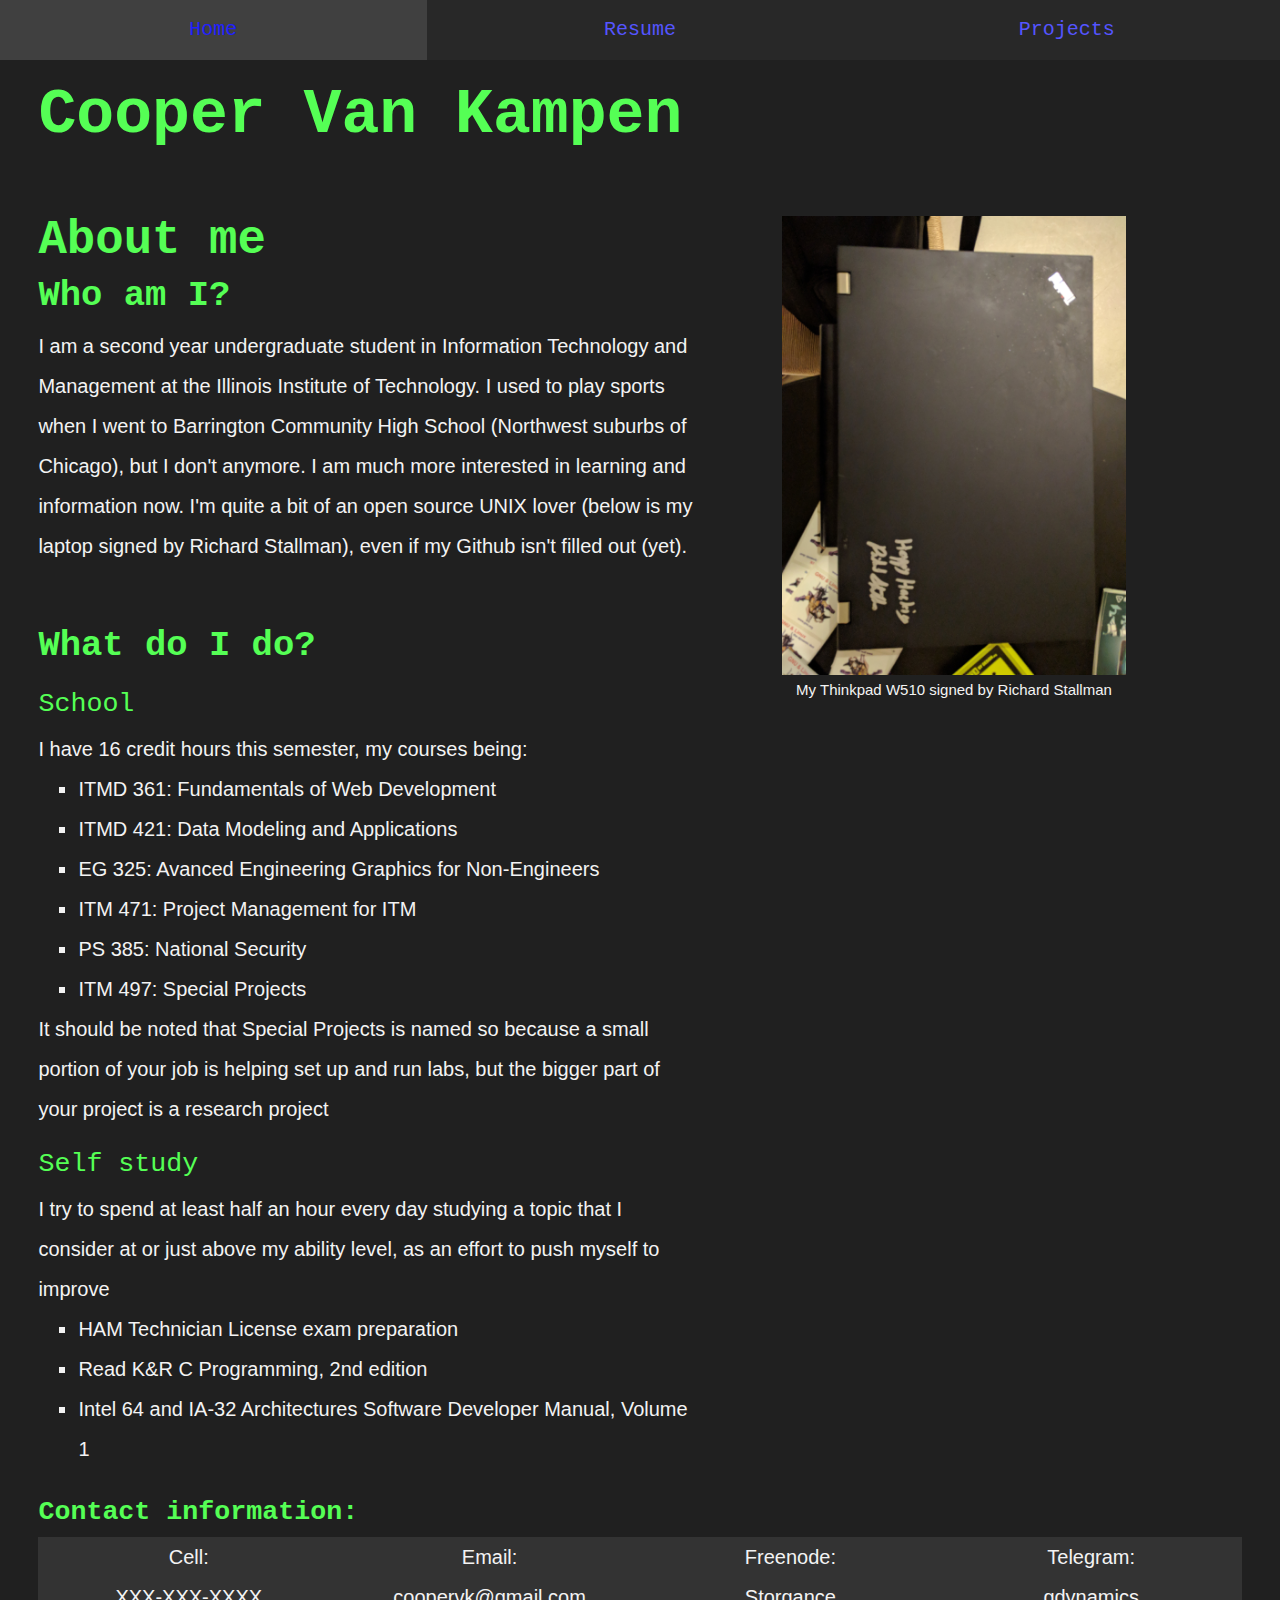
<file: index.html>
<!DOCTYPE html>
<html lang="en">
  <head>
    <title>Cooper Van Kampen Welcome Page</title>
    <meta charset="utf-8" />
    <meta name="viewport"
      content="width=device-width,initial-scale=1.0,shrink-to-fit=no" />
    <link rel="stylesheet" href="screen.css" />
  </head>
  <body id="home">
    <header>
      <nav id="navigation">
        <ul>
          <li><a href="">Home</a></li>
          <li><a href="resume/">Resume</a></li>
          <li><a href="projects/">Projects</a></li>
        </ul>
      </nav>
      <h1>Cooper Van Kampen</h1>
    </header>
    <main id="content">
      <article>
        <h2>About me</h2>
        <section>
          <h3>Who am I?</h3>    
          <p>I am a second year undergraduate student in Information Technology and Management at the Illinois Institute of Technology. I used to play sports when I went to Barrington Community High School (Northwest suburbs of Chicago), but I don't anymore. I am much more interested in learning and information now. I'm quite a bit of an open source UNIX lover (below is my laptop signed by Richard Stallman), even if my Github isn't filled out (yet).</p>
        </section>
        <section>
          <h3>What do I do?</h3>
          <h4>School</h4>
          <p>I have 16 credit hours this semester, my courses being:</p>
          <ul>
            <li><strong>ITMD 361:</strong> Fundamentals of Web Development</li>
            <li><strong>ITMD 421:</strong> Data Modeling and Applications</li>
            <li><strong>EG 325:</strong> Avanced Engineering Graphics for Non-Engineers</li>
            <li><strong>ITM 471:</strong> Project Management for ITM</li>
            <li><strong>PS 385:</strong> National Security</li>
            <li><strong>ITM 497:</strong> Special Projects</li>
          </ul>
          <p>It should be noted that Special Projects is named so because a small portion of your job is helping set up and run labs, but the bigger part of your project is a research project</p>
          <h4>Self study</h4>
          <p>I try to spend at least half an hour every day studying a topic that I consider at or just above my ability level, as an effort to push myself to improve</p>
          <ul>
            <li>HAM Technician License exam preparation</li>
            <li>Read K&amp;R C Programming, 2nd edition</li>
            <li>Intel 64 and IA-32 Architectures Software Developer Manual, Volume 1</li>
          </ul>
        </section>
      </article>
      <aside>
        <figure>
          <img src="images/signedlaptop.jpg" alt="Signed Laptop" />
          <figcaption>My Thinkpad W510 signed by Richard Stallman</figcaption>
        </figure>
      </aside>
    </main>
    <footer>
      <h2>Contact information:</h2>
      <ul>
        <li class="tel"><strong>Cell:</strong>XXX-XXX-XXXX</li>
        <li class="email"><strong>Email:</strong>coopervk@gmail.com</li>
        <li class="irc"><strong>Freenode:</strong>Storgance</li>
        <li class="telegram"><strong>Telegram:</strong>gdynamics</li>
      </ul>
    </footer>
    <script src="https://ajax.googleapis.com/ajax/libs/jquery/3.1.1/jquery.min.js"></script>
    <script src="site.js"></script>
  </body>
</html>
</file>
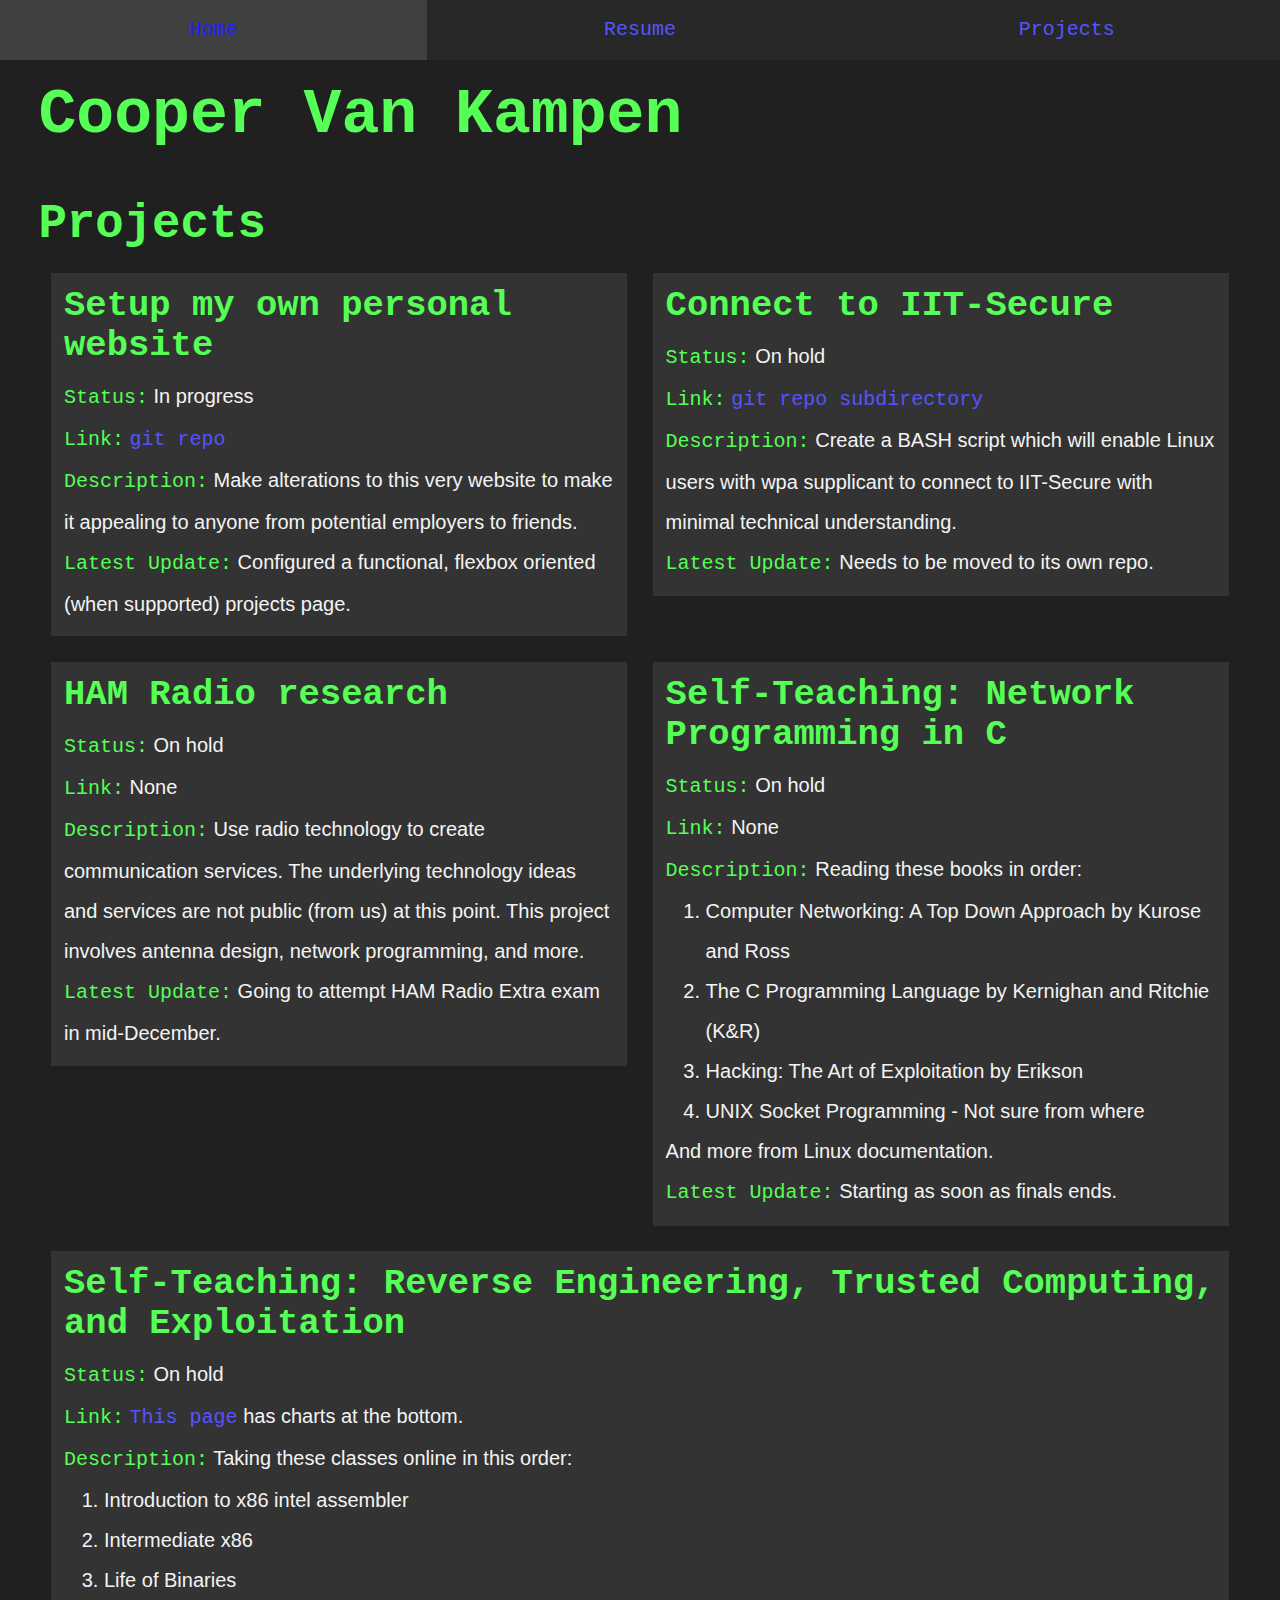
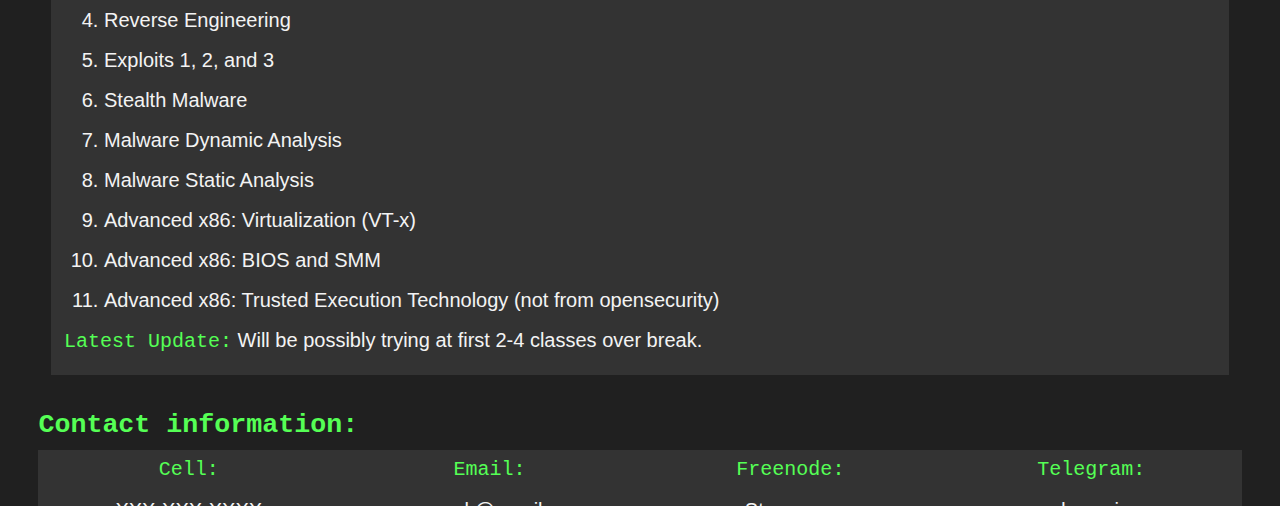
<file: projects/index.html>
<!DOCTYPE html>
<html lang="en">
  <head>
    <title>Projects of Cooper Van Kampen</title>
    <meta charset="utf-8" />
    <meta name="viewport"
      content="width=device-width,initial-scale=1.0,shrink-to-fit=no" />
    <link rel="stylesheet" href="../screen.css" />
  </head>
  <body id="projects">
    <header>
      <nav id="navigation">
        <ul>
          <li><a href="../">Home</a></li>
          <li><a href="../resume/">Resume</a></li>
          <li><a href="../projects/">Projects</a></li>
        </ul>
      </nav>
      <h1>Cooper Van Kampen</h1>
    </header>
    <main id="content">
      <h2>Projects</h2>
      <article>
        <section>
          <h3>Setup my own personal website</h3>
          <ul>
            <li><strong>Status:</strong> In progress</li>
            <li><strong>Link:</strong> <a href="https://github.com/coopervk/project-3">git repo</a></li>
            <li><strong>Description:</strong> Make alterations to this very website to make it appealing to anyone from potential employers to friends.</li>
            <li class="update"><strong>Latest Update:</strong> Configured a functional, flexbox oriented (when supported) projects page.</li>
        </ul>
        </section>
        <section>
          <h3>Connect to IIT-Secure</h3>
          <ul>
            <li><strong>Status:</strong> On hold</li>
            <li><strong>Link:</strong> <a href="https://github.com/coopervk/Scripts/tree/master/connectiit">git repo subdirectory</a></li>
            <li><strong>Description:</strong> Create a BASH script which will enable Linux users with wpa supplicant to connect to IIT-Secure with minimal technical understanding.</li>
            <li class="update"><strong>Latest Update:</strong> Needs to be moved to its own repo.</li>
          </ul>
        </section>
        <section>
          <h3>HAM Radio research</h3>
          <ul>
            <li><strong>Status:</strong> On hold</li>
            <li><strong>Link:</strong> None</li>
            <li><strong>Description:</strong> Use radio technology to create communication services. The underlying technology ideas and services are not public (from us) at this point. This project involves antenna design, network programming, and more.</li>
            <li class="update"><strong>Latest Update:</strong> Going to attempt HAM Radio Extra exam in mid-December.</li>
          </ul>
        </section>
        <section>
          <h3>Self-Teaching: Network Programming in C</h3>
          <ul>
            <li><strong>Status:</strong> On hold</li>
            <li><strong>Link:</strong> None</li>
            <li><strong>Description:</strong> Reading these books in order:
            <ol>
              <li>Computer Networking: A Top Down Approach by Kurose and Ross</li>
              <li>The C Programming Language by Kernighan and Ritchie (K&amp;R)</li>
              <li>Hacking: The Art of Exploitation by Erikson</li>
              <li>UNIX Socket Programming - Not sure from where</li>
            </ol>
            And more from Linux documentation.</li>
            <li class="update"><strong>Latest Update:</strong> Starting as soon as finals ends.</li>
          </ul>
        </section>
        <section>
          <h3>Self-Teaching: Reverse Engineering, Trusted Computing, and Exploitation</h3>
          <ul>
            <li><strong>Status:</strong> On hold</li>
            <li><strong>Link:</strong> <a href="http://opensecuritytraining.info/IntroX86.html">This page</a> has charts at the bottom.</li>
              <strong>Description:</strong> Taking these classes online in this order:
              <ol>
                <li>Introduction to x86 intel assembler</li>
                <li>Intermediate x86</li>
                <li>Life of Binaries</li>
                <li>Reverse Engineering</li>
                <li>Exploits 1, 2, and 3</li>
                <li>Stealth Malware</li>
                <li>Malware Dynamic Analysis</li>
                <li>Malware Static Analysis</li>
                <li>Advanced x86: Virtualization (VT-x)</li>
                <li>Advanced x86: BIOS and SMM</li>
                <li>Advanced x86: Trusted Execution Technology (not from opensecurity)</li>
              </ol>
            <li class="update"><strong>Latest Update:</strong> Will be possibly trying at first 2-4 classes over break.</li>
          </ul>
        </section>
      </article>
    </main>
    <footer>
      <h2>Contact information:</h2>
      <ul>
        <li class="tel"><strong>Cell:</strong>XXX-XXX-XXXX</li>
        <li class="email"><strong>Email:</strong>coopervk@gmail.com</li>
        <li class="irc"><strong>Freenode:</strong>Storgance</li>
        <li class="telegram"><strong>Telegram:</strong>gdynamics</li>
      </ul>
    </footer>
    <script src="https://ajax.googleapis.com/ajax/libs/jquery/3.1.1/jquery.min.js"></script>
    <script src="../site.js"></script>
  </body>
</html>
</file>
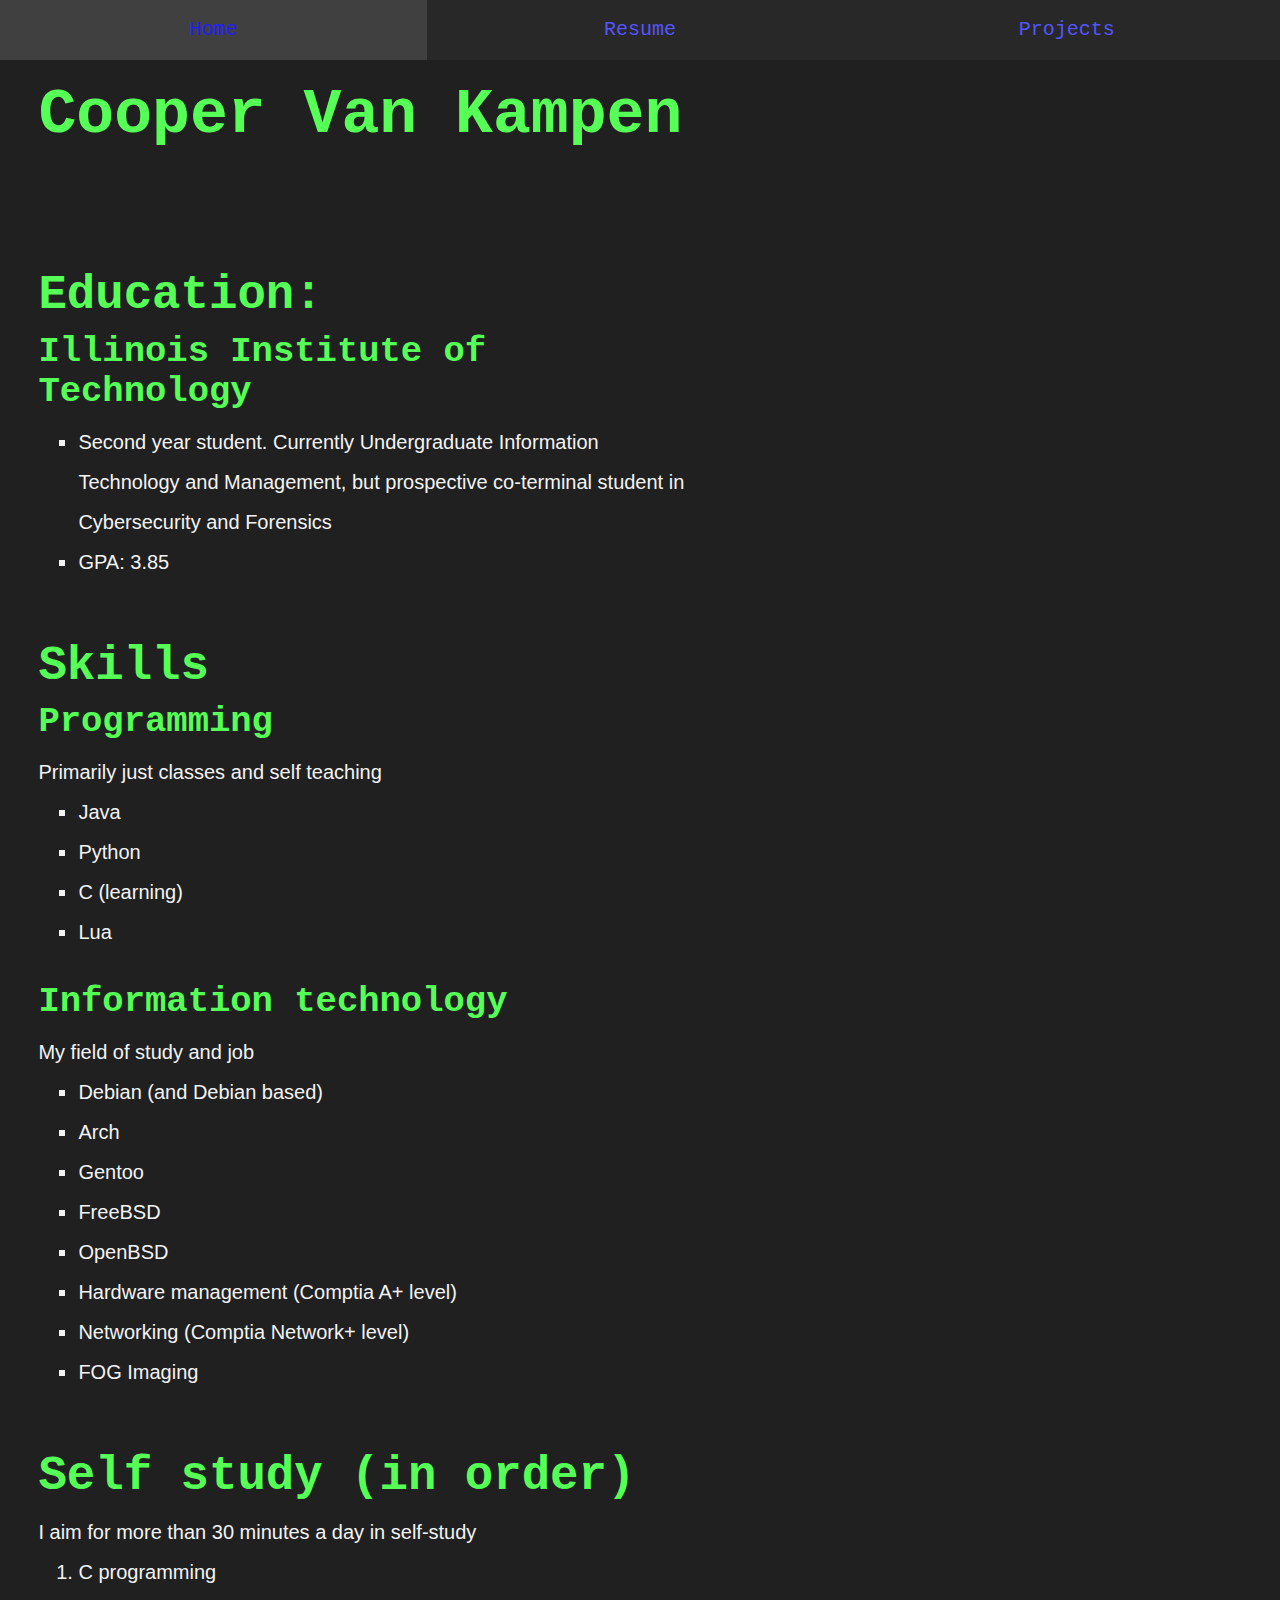
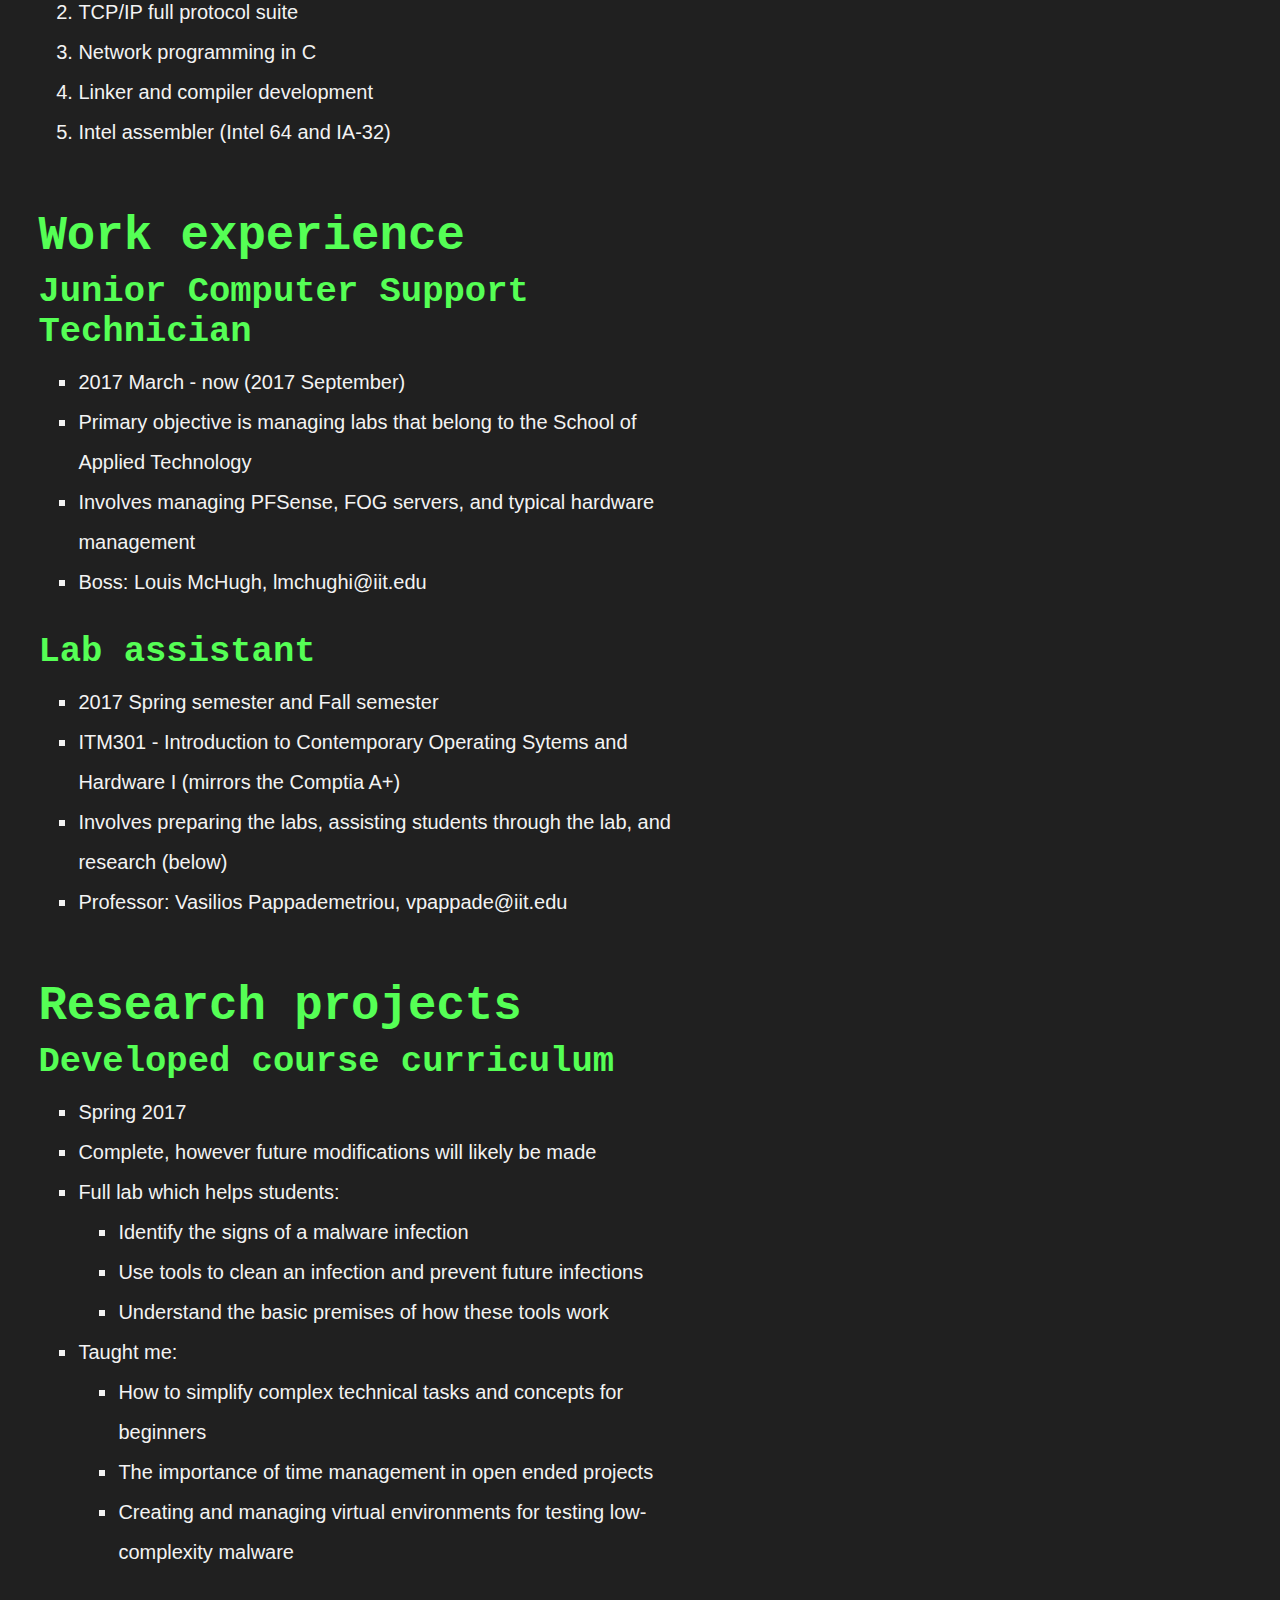
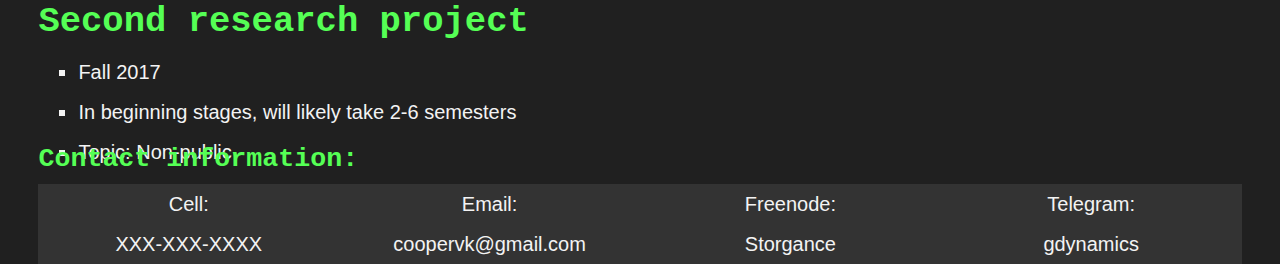
<file: resume/index.html>
<!DOCTYPE html>
<html lang="en">
  <head>
    <title>Resume of Cooper Van Kampen</title>
    <meta charset="utf-8" />
    <meta name="viewport"
      content="width=device-width,initial-scale=1.0,shrink-to-fit=no" />
    <link rel="stylesheet" href="../screen.css" />
  </head>
  <body>
    <header>
      <nav id="navigation">
        <ul>
          <li><a href="../">Home</a></li>
          <li><a href="../resume/">Resume</a></li>
          <li><a href="../projects/">Projects</a></li>
        </ul>
      </nav>
      <h1>Cooper Van Kampen</h1>
    </header>
    <main id="content">
      <article>
        <h2>Education:</h2>
        <section>
          <h3>Illinois Institute of Technology</h3>
          <ul>
            <li>Second year student. Currently Undergraduate Information Technology and Management, but prospective co-terminal student in Cybersecurity and Forensics</li>
            <li>GPA: 3.85</li>
          </ul>
        </section>
        <section>
          <h2>Skills</h2>
          <h3>Programming</h3>
          <p>Primarily just classes and self teaching</p>
          <ul>
            <li>Java</li>
            <li>Python</li>
            <li>C (learning)</li>
            <li>Lua</li>
          </ul>
          <h3>Information technology</h3>
          <p>My field of study and job</p>
          <ul>
            <li>Debian (and Debian based)</li>
            <li>Arch</li>
            <li>Gentoo</li>
            <li>FreeBSD</li>
            <li>OpenBSD</li>
            <li>Hardware management (Comptia A+ level)</li>
            <li>Networking (Comptia Network+ level)</li>
            <li>FOG Imaging</li>
          </ul>
        </section>
        <section>
          <h2>Self study (in order)</h2>
          <p>I aim for more than 30 minutes a day in self-study</p>
          <ol>
            <li>C programming</li>
            <li>TCP/IP full protocol suite</li>
            <li>Network programming in C</li>
            <li>Linker and compiler development</li>
            <li>Intel assembler (Intel 64 and IA-32)</li>
          </ol>
        </section>
        <h2>Work experience</h2>
        <section>
          <h3>Junior Computer Support Technician</h3>
          <ul>
            <li>2017 March - now (2017 September)</li>
            <li>Primary objective is managing labs that belong to the School of Applied Technology</li>
            <li>Involves managing PFSense, FOG servers, and typical hardware management</li>
            <li>Boss: Louis McHugh, lmchughi@iit.edu</li>
          </ul>
          <h3>Lab assistant</h3>
          <ul>
            <li>2017 Spring semester and Fall semester</li>
            <li>ITM301 - Introduction to Contemporary Operating Sytems and Hardware I (mirrors the Comptia A+)</li>
            <li>Involves preparing the labs, assisting students through the lab, and research (below)</li>
            <li>Professor: Vasilios Pappademetriou, vpappade@iit.edu</li>
          </ul>
        </section>
        <h2>Research projects</h2>
        <section>
          <h3>Developed course curriculum</h3>
          <ul>
            <li>Spring 2017</li>
            <li>Complete, however future modifications will likely be made</li>
            <li>Full lab which helps students:
              <ul>
                <li>Identify the signs of a malware infection</li> 
                <li>Use tools to clean an infection and prevent future infections</li>
                <li>Understand the basic premises of how these tools work</li>
              </ul>
            </li>
            <li>Taught me:
              <ul>
                <li>How to simplify complex technical tasks and concepts for beginners</li>
                <li>The importance of time management in open ended projects</li>
                <li>Creating and managing virtual environments for testing low-complexity malware</li>
              </ul>
            </li>
          </ul>
          <h3>Second research project</h3>
          <ul>
            <li>Fall 2017</li>
            <li>In beginning stages, will likely take 2-6 semesters</li>
            <li>Topic: Non-public</li>
          </ul>
        </section>
      </article>
    </main>
    <footer>
      <h2>Contact information:</h2>
      <ul>
        <li class="tel"><strong>Cell:</strong>XXX-XXX-XXXX</li>
        <li class="email"><strong>Email:</strong>coopervk@gmail.com</li>
        <li class="irc"><strong>Freenode:</strong>Storgance</li>
        <li class="telegram"><strong>Telegram:</strong>gdynamics</li>
      </ul>
    </footer>
  </body>
</html>
</file>
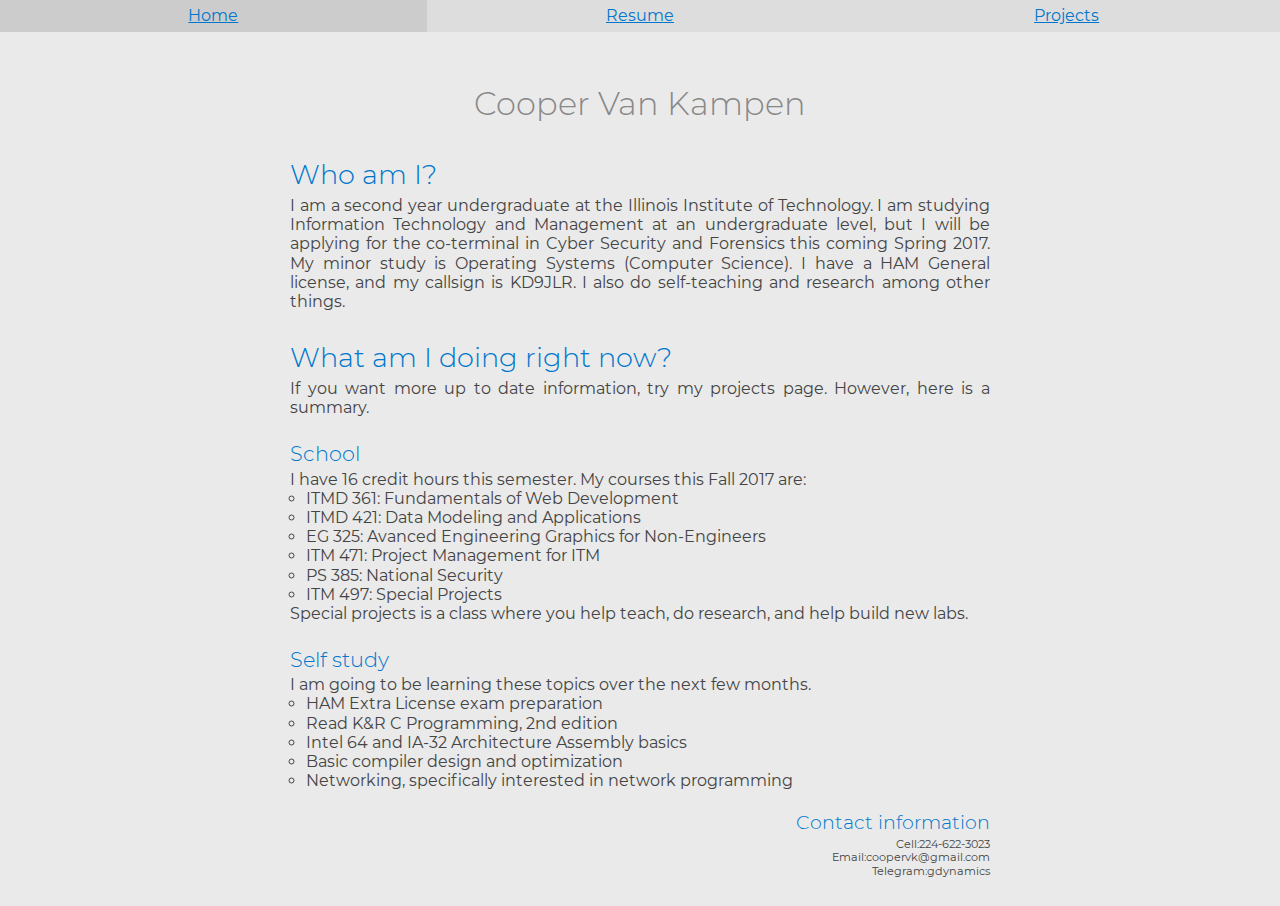
<file: wip/index.html>
<!DOCTYPE html>
<html lang="en">
  <head>
    <title>Cooper Van Kampen Welcome Page</title>
    <meta charset="utf-8" />
    <meta name="viewport"
      content="width=device-width,initial-scale=1.0,shrink-to-fit=no" />
    <link rel="stylesheet" href="screen.css" />
<!--    <link rel="stylesheet" href="//basehold.it/14/ff0000"> -->
  </head>
  <body id="home">
    <header>
      <nav id="navigation">
        <ul>
          <li><a href="./">Home</a></li>
          <li><a href="resume/">Resume</a></li>
          <li><a href="projects/">Projects</a></li>
        </ul>
      </nav>
    </header>
    <main id="content">
      <h1>Cooper Van Kampen</h1>
      <article>
        <h2>Who am I?</h2> 
        <section>   
          <p>I am a second year undergraduate at the Illinois Institute of Technology. I am studying Information Technology and Management at an undergraduate level, but I will be applying for the co-terminal in Cyber Security and Forensics this coming Spring 2017. My minor study is Operating Systems (Computer Science). I have a HAM General license, and my callsign is KD9JLR. I also do self-teaching and research among other things.</p>
        </section>
        <h2>What am I doing right now?</h2>
        <section>
        <p>If you want more up to date information, try my projects page. However, here is a summary.</p>
          <h3>School</h3>
          <p>I have 16 credit hours this semester. My courses this Fall 2017 are:</p>
          <ul>
            <li><strong>ITMD 361:</strong> Fundamentals of Web Development</li>
            <li><strong>ITMD 421:</strong> Data Modeling and Applications</li>
            <li><strong>EG 325:</strong> Avanced Engineering Graphics for Non-Engineers</li>
            <li><strong>ITM 471:</strong> Project Management for ITM</li>
            <li><strong>PS 385:</strong> National Security</li>
            <li><strong>ITM 497:</strong> Special Projects</li>
          </ul>
          <p>Special projects is a class where you help teach, do research, and help build new labs.</p>
          <h3>Self study</h3>
          <p>I am going to be learning these topics over the next few months.</p>
          <ul>
            <li>HAM Extra License exam preparation</li>
            <li>Read K&amp;R C Programming, 2nd edition</li>
            <li>Intel 64 and IA-32 Architecture Assembly basics</li>
            <li>Basic compiler design and optimization</li>
            <li>Networking, specifically interested in network programming</li>
          </ul>
        </section>
      </article>
      <aside>
      </aside>
      <footer>
        <h2>Contact information</h2>
        <ul>
          <li class="tel"><strong>Cell:</strong>224-622-3023</li>
          <li class="email"><strong>Email:</strong>coopervk@gmail.com</li>
          <li class="telegram"><strong>Telegram:</strong>gdynamics</li>
        </ul>
      </footer>
    </main>
    <script src="https://ajax.googleapis.com/ajax/libs/jquery/3.1.1/jquery.min.js"></script>
    <script src="site.js"></script>
  </body>
</html>
</file>
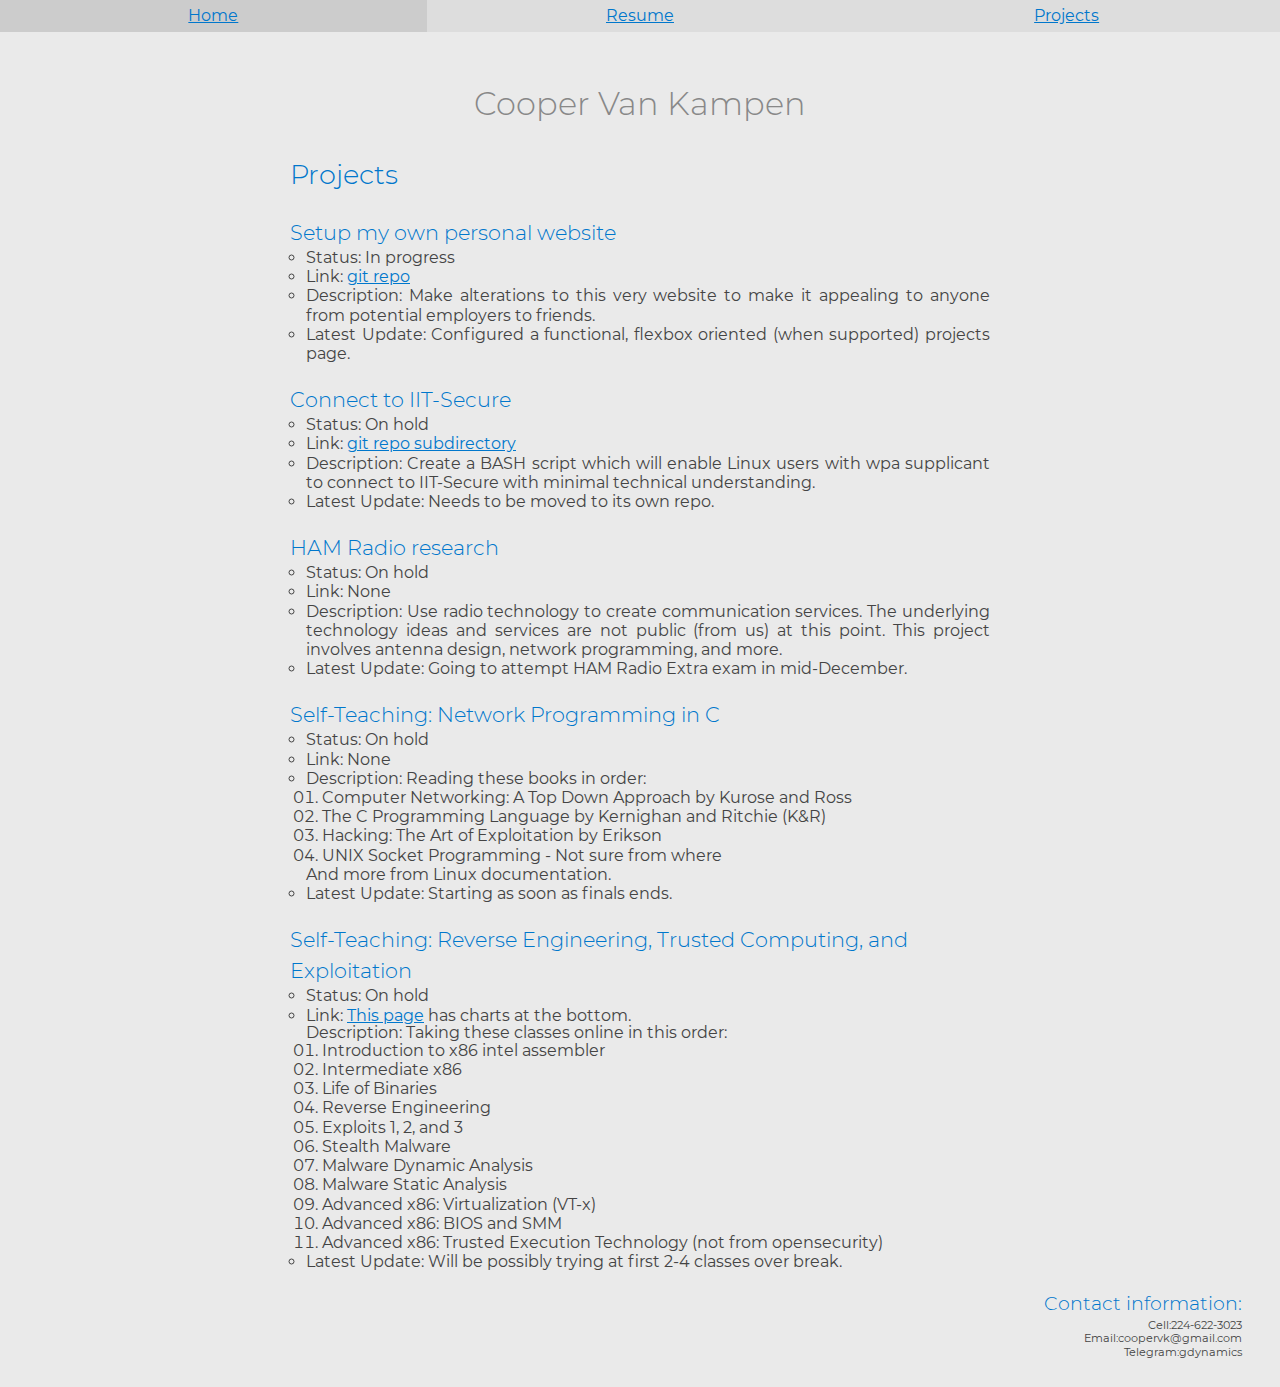
<file: wip/projects/index.html>
<!DOCTYPE html>
<html lang="en">
  <head>
    <title>Projects of Cooper Van Kampen</title>
    <meta charset="utf-8" />
    <meta name="viewport"
      content="width=device-width,initial-scale=1.0,shrink-to-fit=no" />
    <link rel="stylesheet" href="../screen.css" />
    <link rel="stylesheet" href="//basehold.it/14/ff0000">
  </head>
  <body id="projects">
    <header>
      <nav id="navigation">
        <ul>
          <li><a href="../">Home</a></li>
          <li><a href="../resume/">Resume</a></li>
          <li><a href="../projects/">Projects</a></li>
        </ul>
      </nav>
      <h1>Cooper Van Kampen</h1>
    </header>
    <main id="content">
      <h2>Projects</h2>
      <article>
        <section>
          <h3>Setup my own personal website</h3>
          <ul>
            <li><strong>Status:</strong> In progress</li>
            <li><strong>Link:</strong> <a href="https://github.com/coopervk/project-3">git repo</a></li>
            <li><strong>Description:</strong> Make alterations to this very website to make it appealing to anyone from potential employers to friends.</li>
            <li class="update"><strong>Latest Update:</strong> Configured a functional, flexbox oriented (when supported) projects page.</li>
        </ul>
        </section>
        <section>
          <h3>Connect to IIT-Secure</h3>
          <ul>
            <li><strong>Status:</strong> On hold</li>
            <li><strong>Link:</strong> <a href="https://github.com/coopervk/Scripts/tree/master/connectiit">git repo subdirectory</a></li>
            <li><strong>Description:</strong> Create a BASH script which will enable Linux users with wpa supplicant to connect to IIT-Secure with minimal technical understanding.</li>
            <li class="update"><strong>Latest Update:</strong> Needs to be moved to its own repo.</li>
          </ul>
        </section>
        <section>
          <h3>HAM Radio research</h3>
          <ul>
            <li><strong>Status:</strong> On hold</li>
            <li><strong>Link:</strong> None</li>
            <li><strong>Description:</strong> Use radio technology to create communication services. The underlying technology ideas and services are not public (from us) at this point. This project involves antenna design, network programming, and more.</li>
            <li class="update"><strong>Latest Update:</strong> Going to attempt HAM Radio Extra exam in mid-December.</li>
          </ul>
        </section>
        <section>
          <h3>Self-Teaching: Network Programming in C</h3>
          <ul>
            <li><strong>Status:</strong> On hold</li>
            <li><strong>Link:</strong> None</li>
            <li><strong>Description:</strong> Reading these books in order:
            <ol>
              <li>Computer Networking: A Top Down Approach by Kurose and Ross</li>
              <li>The C Programming Language by Kernighan and Ritchie (K&amp;R)</li>
              <li>Hacking: The Art of Exploitation by Erikson</li>
              <li>UNIX Socket Programming - Not sure from where</li>
            </ol>
            And more from Linux documentation.</li>
            <li class="update"><strong>Latest Update:</strong> Starting as soon as finals ends.</li>
          </ul>
        </section>
        <section>
          <h3>Self-Teaching: Reverse Engineering, Trusted Computing, and Exploitation</h3>
          <ul>
            <li><strong>Status:</strong> On hold</li>
            <li><strong>Link:</strong> <a href="http://opensecuritytraining.info/IntroX86.html">This page</a> has charts at the bottom.</li>
              <strong>Description:</strong> Taking these classes online in this order:
              <ol>
                <li>Introduction to x86 intel assembler</li>
                <li>Intermediate x86</li>
                <li>Life of Binaries</li>
                <li>Reverse Engineering</li>
                <li>Exploits 1, 2, and 3</li>
                <li>Stealth Malware</li>
                <li>Malware Dynamic Analysis</li>
                <li>Malware Static Analysis</li>
                <li>Advanced x86: Virtualization (VT-x)</li>
                <li>Advanced x86: BIOS and SMM</li>
                <li>Advanced x86: Trusted Execution Technology (not from opensecurity)</li>
              </ol>
            <li class="update"><strong>Latest Update:</strong> Will be possibly trying at first 2-4 classes over break.</li>
          </ul>
        </section>
      </article>
    </main>
    <footer>
      <h2>Contact information:</h2>
      <ul>
        <li class="tel"><strong>Cell:</strong>224-622-3023</li>
        <li class="email"><strong>Email:</strong>coopervk@gmail.com</li>
        <li class="telegram"><strong>Telegram:</strong>gdynamics</li>
      </ul>
    </footer>
    <script src="https://ajax.googleapis.com/ajax/libs/jquery/3.1.1/jquery.min.js"></script>
    <script src="../site.js"></script>
  </body>
</html>
</file>
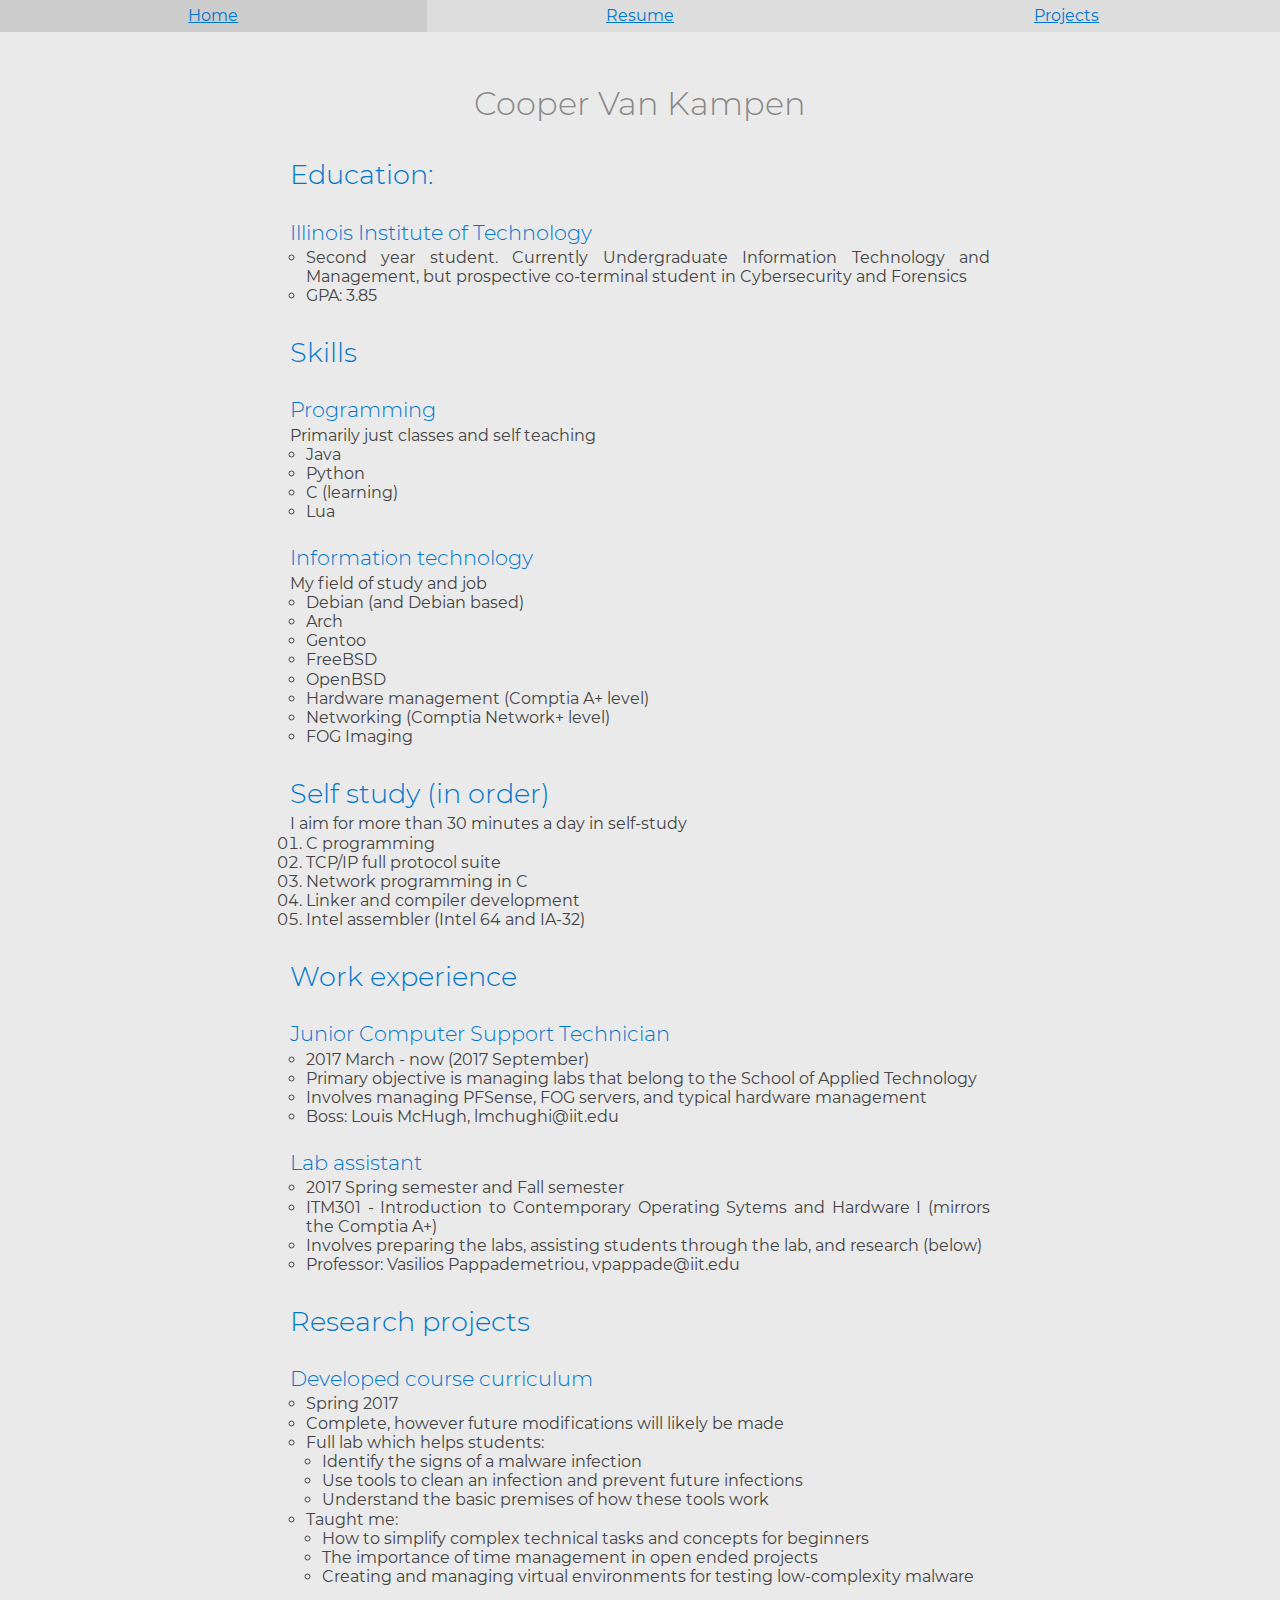
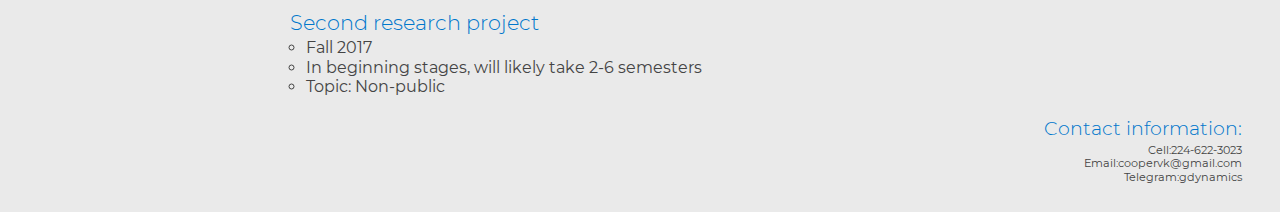
<file: wip/resume/index.html>
<!DOCTYPE html>
<html lang="en">
  <head>
    <title>Resume of Cooper Van Kampen</title>
    <meta charset="utf-8" />
    <meta name="viewport"
      content="width=device-width,initial-scale=1.0,shrink-to-fit=no" />
    <link rel="stylesheet" href="../screen.css" />
    <link rel="stylesheet" href="//basehold.it/14/ff0000">
  </head>
  <body>
    <header>
      <nav id="navigation">
        <ul>
          <li><a href="../">Home</a></li>
          <li><a href="../resume/">Resume</a></li>
          <li><a href="../projects/">Projects</a></li>
        </ul>
      </nav>
      <h1>Cooper Van Kampen</h1>
    </header>
    <main id="content">
      <article>
        <h2>Education:</h2>
        <section>
          <h3>Illinois Institute of Technology</h3>
          <ul>
            <li>Second year student. Currently Undergraduate Information Technology and Management, but prospective co-terminal student in Cybersecurity and Forensics</li>
            <li>GPA: 3.85</li>
          </ul>
        </section>
        <section>
          <h2>Skills</h2>
          <h3>Programming</h3>
          <p>Primarily just classes and self teaching</p>
          <ul>
            <li>Java</li>
            <li>Python</li>
            <li>C (learning)</li>
            <li>Lua</li>
          </ul>
          <h3>Information technology</h3>
          <p>My field of study and job</p>
          <ul>
            <li>Debian (and Debian based)</li>
            <li>Arch</li>
            <li>Gentoo</li>
            <li>FreeBSD</li>
            <li>OpenBSD</li>
            <li>Hardware management (Comptia A+ level)</li>
            <li>Networking (Comptia Network+ level)</li>
            <li>FOG Imaging</li>
          </ul>
        </section>
        <section>
          <h2>Self study (in order)</h2>
          <p>I aim for more than 30 minutes a day in self-study</p>
          <ol>
            <li>C programming</li>
            <li>TCP/IP full protocol suite</li>
            <li>Network programming in C</li>
            <li>Linker and compiler development</li>
            <li>Intel assembler (Intel 64 and IA-32)</li>
          </ol>
        </section>
        <h2>Work experience</h2>
        <section>
          <h3>Junior Computer Support Technician</h3>
          <ul>
            <li>2017 March - now (2017 September)</li>
            <li>Primary objective is managing labs that belong to the School of Applied Technology</li>
            <li>Involves managing PFSense, FOG servers, and typical hardware management</li>
            <li>Boss: Louis McHugh, lmchughi@iit.edu</li>
          </ul>
          <h3>Lab assistant</h3>
          <ul>
            <li>2017 Spring semester and Fall semester</li>
            <li>ITM301 - Introduction to Contemporary Operating Sytems and Hardware I (mirrors the Comptia A+)</li>
            <li>Involves preparing the labs, assisting students through the lab, and research (below)</li>
            <li>Professor: Vasilios Pappademetriou, vpappade@iit.edu</li>
          </ul>
        </section>
        <h2>Research projects</h2>
        <section>
          <h3>Developed course curriculum</h3>
          <ul>
            <li>Spring 2017</li>
            <li>Complete, however future modifications will likely be made</li>
            <li>Full lab which helps students:
              <ul>
                <li>Identify the signs of a malware infection</li> 
                <li>Use tools to clean an infection and prevent future infections</li>
                <li>Understand the basic premises of how these tools work</li>
              </ul>
            </li>
            <li>Taught me:
              <ul>
                <li>How to simplify complex technical tasks and concepts for beginners</li>
                <li>The importance of time management in open ended projects</li>
                <li>Creating and managing virtual environments for testing low-complexity malware</li>
              </ul>
            </li>
          </ul>
          <h3>Second research project</h3>
          <ul>
            <li>Fall 2017</li>
            <li>In beginning stages, will likely take 2-6 semesters</li>
            <li>Topic: Non-public</li>
          </ul>
        </section>
      </article>
    </main>
    <footer>
      <h2>Contact information:</h2>
      <ul>
        <li class="tel"><strong>Cell:</strong>224-622-3023</li>
        <li class="email"><strong>Email:</strong>coopervk@gmail.com</li>
        <li class="telegram"><strong>Telegram:</strong>gdynamics</li>
      </ul>
    </footer>
  </body>
</html>
</file>
<file: screen.css>
/* http://meyerweb.com/eric/tools/css/reset/
   v2.0 | 20110126
   License: none (public domain)
*/
/* stylelint-disable */
a,abbr,acronym,address,applet,article,aside,audio,b,big,blockquote,body,canvas,caption,center,cite,code,dd,del,details,dfn,div,dl,dt,em,embed,fieldset,figcaption,figure,footer,form,h1,h2,h3,h4,h5,h6,header,hgroup,html,i,iframe,img,ins,kbd,label,legend,li,mark,menu,nav,object,ol,output,p,pre,q,ruby,s,samp,section,small,span,strike,strong,sub,summary,sup,table,tbody,td,tfoot,th,thead,time,tr,tt,u,ul,var,video{margin:0;padding:0;border:0;font:inherit;vertical-align:baseline}article,aside,details,figcaption,figure,footer,header,hgroup,main,menu,nav,section{display:block}html,.stylelint{line-height:1}body,.stylelint{line-height:inherit}ol,ul,.stylelint{list-style:none}blockquote,q{quotes:none}blockquote:after,blockquote:before,q:after,q:before{content:'';content:none}table{border-collapse:collapse;border-spacing:0}
/* Modular scale: 3:4 at 20px
63.147px 3.157em h1
47.372px 2.369em h2
35.538px 1.777em h3
26.660px 1.333em h4, h5, h6
20.000px 1.000em p, li
15.004px 0.750em figcaption
*/
/* stylelint-enable */

body {
  font-size: 1.25em;/* 20/16 */
  line-height: 2em;
  background-color: #202020;
  color: #F3F3F3;
  font-family: "Lucida Console", Monaco, monospace;
  padding-top: 3em;
  padding-left: 3%;
  padding-right: 3%;
}

footer {
  padding-bottom: 1em;
}

section {
  padding-bottom: 3em;
}

h1,
h2,
h3,
h4,
h5,
h6 {
  color: #55FF55;
}

h1,
h2,
h3 {
  font-weight: bolder;
}

h4,
h5,
h6 {
  font-weight: thin;
}

h1 {
  font-size: 3.157em; /* 63.147 / 20 */
  line-height: 1.10852455382em; /* 70 / 63.147 */
  padding-bottom: 0.15836065054em; /* 10 / 63.147 */
  padding-top: 0.31672130109em; /* 20 / 63.147 */ /*For the purpose of space between h1 and nav*/
}

h2 {
  font-size: 2.369em; /* 47.372 / 20 */
  line-height: 1.05547580849em; /* 50 / 47.372 */
  padding-bottom: 0.21109516169em; /* 10 / 47.372 */
}

h3 {
  font-size: 1.777em; /* 35.538 / 20 */
  line-height: 1.12555574315em; /* 40 / 35.538 */
  padding-bottom: 0.28138893578em; /* 10 / 35.538 */
}

h4,
footer h2 {
  font-size: 1.333em; /* 26.660 / 20 */
  line-height: 1.12528132033em; /* 30 / 26.660 */
  padding-bottom: 0.37509377344em; /* 10 / 26.660 */
}

h3 + h4 {
  padding-top: 0.5em;
}

p, ol, ul, figure {
  font-family: "Arial Black", Gadget, sans-serif;
}

p {
  font-size: 1em;
}

ul {
  list-style-type: square;
}

ol {
  list-style-type: decimal;
}

ol,
ul {
  padding-left: 2em;
}

footer + li {
  line-height: 2em;
  list-style-type: none;
  text-align: left;
  float: left;
  width: 100%;
  padding-bottom: 0;
}

/* Avoid over-padding nested lists - Credit to Karl Stolley */
li ol,
li ul,
li:last-child {
  padding-bottom: 0;
}

#projects ul {
  list-style-type: none;
  padding-left: 0;
}

p + h2,
li + h2,
ol + h2,
ul + h2 {
  padding-top: 0.84438064679em; /* 40 / 47.372 */
}

p + h3,
ul + h3,
ol + h3,
li + h3 {
  padding-top: 0.84416680736em; /* 30 / 35.538 */
}

p + h4,
ul + h4,
ol + h4,
li + h4 {
  padding-top: 0.75018754688em; /* 20 / 26.660 */
}

a {
  text-decoration: none;
  color: #5555FF;
  font-family: "Lucida Console", Monaco, monospace;
}

a:hover,
a:active {
  color: #2020FF;
  background-color: #404040;
}

figure {
  text-align: center;
  padding-bottom: 1em;
}

figure > img {
  margin-left: auto;
  margin-right: auto;
  display: block;
  width: 50%;
  padding-bottom: 0;
}

figcaption {
  font-size: 0.75em; /* 15.004 / 20 */
  line-height: 1.33297787257em; /* 20 / 15.004 */
  padding-top: 0.33324446814em; /* 5 / 15.004 */
  padding-bottom: 0.33324446814em; /* 5 / 15.004 */
}

#navigation {
  position: absolute;
  width: 100%;
  top: 0;
  left: 0;
}

#navigation ul {
  padding-top: 0;
  padding-bottom: 0;
  padding-left: 0;
}

#navigation li {
  line-height: 4em;
  list-style-type: none;
  text-align: center;
  float: left;
  width: 33.3333%;
  background-color: #282828;
  padding-bottom: 0;
}

#navigation a {
  text-align: center;
  display: block;
  width: 100%;
}

#projects strong {
  color: #55FF55;
  font-family: "Lucida Console", Monaco, monospace;
}

@supports (display: flex) { /* For projects page */
  #projects h2 {
    padding-top: 0.84438064679em; /* 40 / 47.372 */
  }

  #projects article {
    display: flex;
    flex-direction: row;
    flex-wrap: wrap;
    justify-content: space-evenly;
    align-items: flex-start;
  }

  #projects section {
    background-color: #333;
    flex-grow: 1;
    width: 51vw; /* All that matters is that it's more than 50, AKA can't fit 1 card */
    margin: 1vw;
    padding: 1vw;
    border: 0;
  }
}

@media screen and (min-width: 600px) {
  #navigation li {
    line-height: 3em;
  }

  figure > img {
    width: 40%;
  }

  @supports (display: flex) {
    #projects section {
      width: 34vw; /* All that matters is that it's more than 33.33, AKA can't fit 2 cards */
    }

    #projects section > ul > li {
      list-style-type: none;
    }
  }
}

@media screen and (min-width: 900px) {
  figure > img {
    width: 80%;
  }

  footer ul {
    padding-top: 0;
    padding-bottom: 0;
    padding-left: 0;
    width: 100%;
  }

  footer li {
    line-height: 2em;
    list-style-type: none;
    text-align: center;
    float: left;
    width: 25%;
    background-color: #333;
    padding-bottom: 0;
  }

  footer li strong {
    display: block;
  }

  @supports (display: grid) {
    #content {
      display: grid;
      grid-template-columns: 16.4% 16.4% 16.4% 16.4% 16.4%;
      grid-template-rows: 1rem 1fr 0.5rem;
      grid-gap: 3%;
    }

    header {
      grid-column: 1/6;
      grid-row: 1/2;
    }

    article {
      grid-column: 1/4;
      grid-row: 2/3;
    }

    aside {
      grid-column: 4/6;
      grid-row: 2/3;
    }

    footer {
      grid-column: 1/6;
      grid-row: 3/4;
    }

    #projects #content {
      display: inline;
    }
  }

  @supports (display: flex) {
    #projects section {
      width: 34vw; /* All that matters is that it's more than 33.33, AKA can't fit 2 cards */
    }
  }
}
</file>
<file: wip/screen.css>
/* http://meyerweb.com/eric/tools/css/reset/
   v2.0 | 20110126
   License: none (public domain)
*/
/* stylelint-disable */
a,abbr,acronym,address,applet,article,aside,audio,b,big,blockquote,body,canvas,caption,center,cite,code,dd,del,details,dfn,div,dl,dt,em,embed,fieldset,figcaption,figure,footer,form,h1,h2,h3,h4,h5,h6,header,hgroup,html,i,iframe,img,ins,kbd,label,legend,li,mark,menu,nav,object,ol,output,p,pre,q,ruby,s,samp,section,small,span,strike,strong,sub,summary,sup,table,tbody,td,tfoot,th,thead,time,tr,tt,u,ul,var,video{margin:0;padding:0;border:0;font:inherit;vertical-align:baseline}article,aside,details,figcaption,figure,footer,header,hgroup,main,menu,nav,section{display:block}html,.stylelint{line-height:1}body,.stylelint{line-height:inherit}ol,ul,.stylelint{list-style:none}blockquote,q{quotes:none}blockquote:after,blockquote:before,q:after,q:before{content:'';content:none}table{border-collapse:collapse;border-spacing:0}
/* stylelint-enable */

@font-face {
  font-family: 'Montserrat';
  font-weight: 400;
  src: local('Montserrat'), url(/wip/fonts/Montserrat-Regular.ttf) format('truetype');
}

@font-face {
  font-family: 'MontserratLight';
  font-weight: 100;
  src: local('Montserrat Light'), url(/wip/fonts/Montserrat-Light.ttf) format('truetype');
}

body {
  font-size: 1em;/* 16/16 */
  font-family: 'Montserrat';
  font-weight: normal;
  line-height: 1em;
  color: #444;
  background-color: #EAEAEA;
  padding-top: 3em;
  padding-left: 3%;
  padding-right: 3%;
}

h1, h2, h3, h4, h5, h6 {
  font-family: 'MontserratLight';
  color: #07c;
}

h2, h3, h4, h5, h6 {
  margin-top: 1em;
}

h1 {
  font-size: 2em;
  line-height: 1.5em;
  padding-top: 1em;
  text-align: center;
  color: #888;
}

h2 {
  font-size: 1.7em;
  line-height: 1.5em;
}

h3, h4, h5, h6 {
  font-size: 1.3em;
  line-height: 1.5em;
}

p, li {
  font-size: 1em;
  line-height: 1.2em;
  text-align: justify;
}

a {
  text-decoration: underline;
  color: #07c;
}

a:hover {
  background-color: #CCC;
}

ul, ol {
  padding-left: 1em;
}

ul {
  list-style-type: circle;
}

ol {
  list-style-type: decimal-leading-zero;
}

#navigation {
  position: absolute;
  width: 100%;
  top: 0;
  left: 0;
}

#navigation ul {
  padding-top: 0;
  padding-bottom: 0;
  padding-left: 0;
}

#navigation li {
  line-height: 2em;
  list-style-type: none;
  text-align: center;
  float: left;
  width: 33.3333%;
  background-color: #DDD;
  padding-bottom: 0;
}

#navigation a {
  text-align: center;
  display: block;
  width: 100%;
}

main {
  width: 100%;
  max-width: 700px;
  margin: 0 auto;
}

footer, footer li {
  text-align: right;
}

footer ul {
  list-style-type: none;
}

footer {
  margin-bottom: 2.5em;
  font-size: 0.7em;
}
</file>
